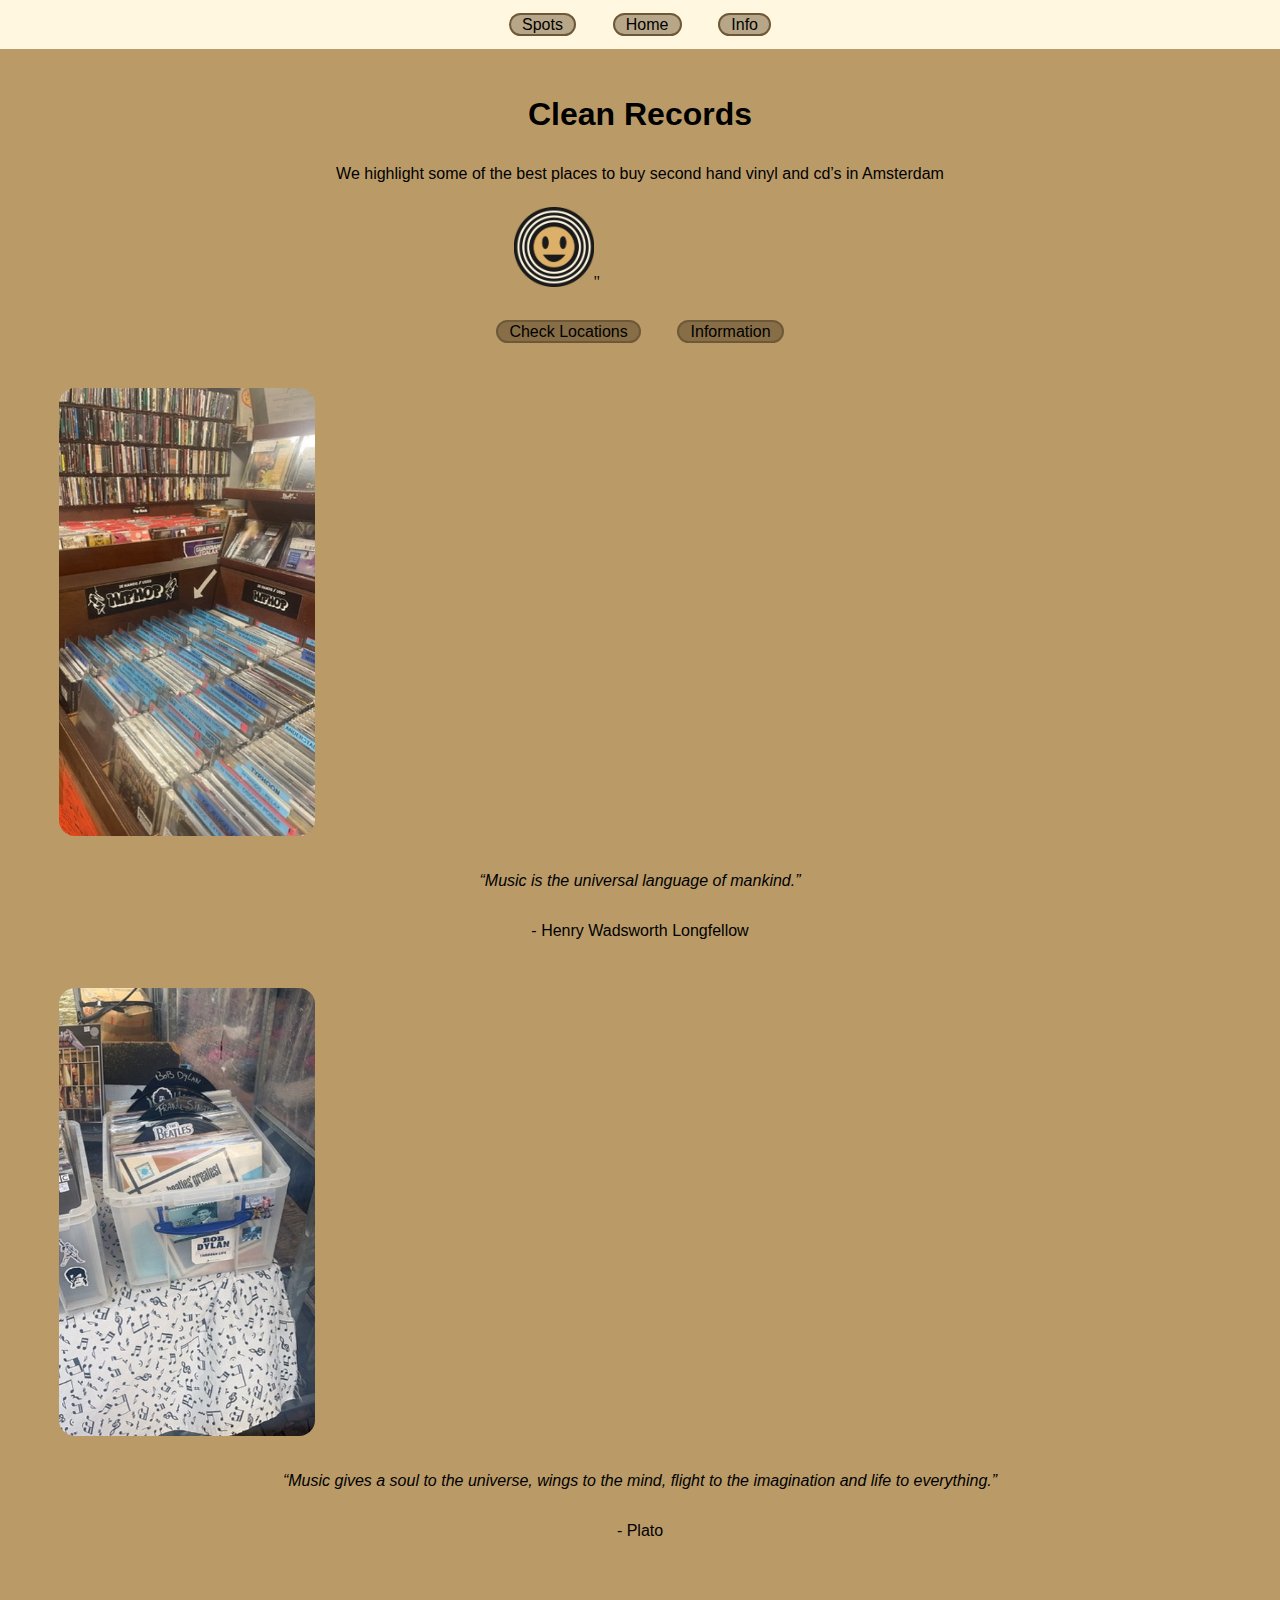
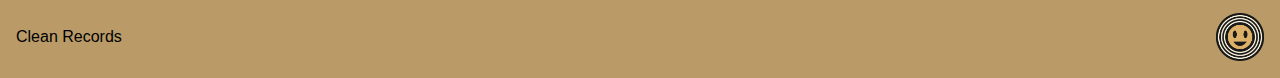
<file: index.html>
<!DOCTYPE html>
<html lang="en">
<head>
    <meta charset="UTF-8">
    <meta name="viewport" content="width=device-width, initial-scale=1.0">
    <title>Home</title>
    <link rel="stylesheet" href="style.css">
</head>
<body>
    <header>
        <nav>
            <li><a href="spots.html">Spots</a></li>
            <li><a href="index.html">Home</a></li>
            <li><a href="aboutus.html">Info</a></li>
        </nav>
    </header>
    <main>
        <h1>Clean Records</h1> 
        <p> We highlight some 
            of the best places 
            to buy second 
            hand vinyl and 
            cd’s in Amsterdam
        </p>
        <img class="logo" src="cleanrecords.png" alt="cleanrecords.png">"

        <nav>
            <ul><a href="spots.html">Check Locations</a></ul>
            <ul><a href="aboutus.html">Information</a></ul>
        </nav>

        <img src="9776D8E6-9B91-4B9C-8EE3-2E9ED63874D1_4_5005_c.jpeg" alt="9776D8E6-9B91-4B9C-8EE3-2E9ED63874D1_4_5005_c.jpeg">
        <p><i>“Music is the universal language of mankind.”</i></p>
        <p>- Henry Wadsworth Longfellow</p>
        <img src="88E937F8-1633-4946-99E0-1FCB8185F3E5_4_5005_c.jpeg" alt="88E937F8-1633-4946-99E0-1FCB8185F3E5_4_5005_c.jpeg">
        <p><i>“Music gives a soul to the universe, wings to the mind, flight to the imagination
            and life to everything.”</i> </p>
            
        <p>- Plato</p>

    </main>

    <footer>
        <p>Clean Records</p>
        <img src="cleanrecords.png" alt="cleanrecords.png">
    </footer>

    
</body>
</html>
</file>
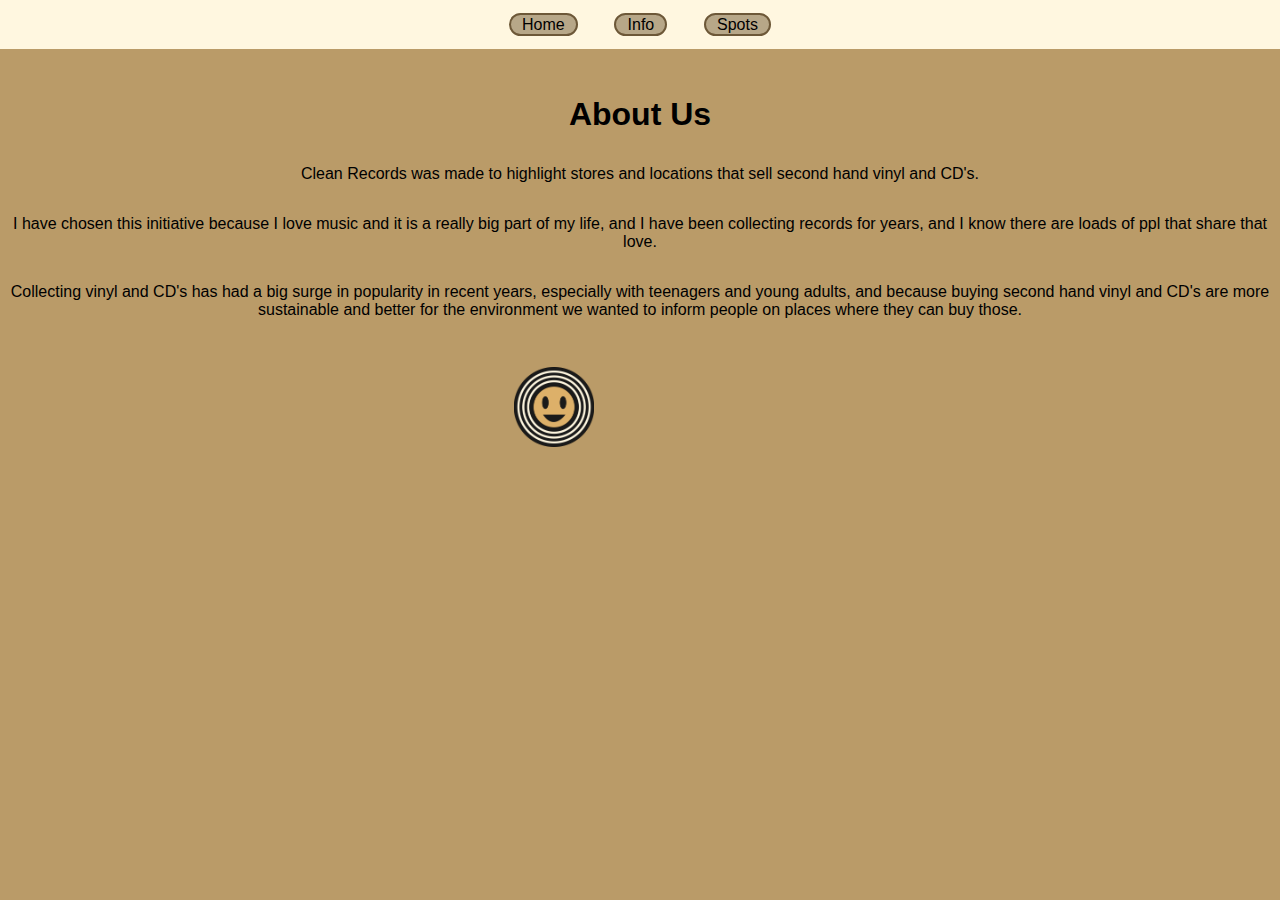
<file: aboutus.html>
<!DOCTYPE html>
<html lang="en">
<head>
    <meta charset="UTF-8">
    <meta name="viewport" content="width=device-width, initial-scale=1.0">
    <title>Document</title>
    <link rel="stylesheet" href="style.css">
</head>
<body>
    <header>
        <nav>
            <li><a href="index.html">Home</a></li>
            <li><a href="aboutus.html">Info</a></li>
            <li><a href="spots.html">Spots</a></li>
        </nav>
    </header>

    <main>
        <h1>About Us</h1>
        <p>Clean Records was made to highlight stores and locations that sell second hand vinyl and CD's.</p>
        <p>I have chosen this initiative because I love music and it is a really big part of my life, and I have been collecting records for years, and I know there are loads of ppl that share that love.</p>
        <p>Collecting vinyl and CD's has had a big surge in popularity in recent years, especially with teenagers and young adults, and because buying second hand vinyl and CD's are more sustainable and better for the environment we wanted to inform people on places where they can buy those.</p>
        <img class="logo2" src="cleanrecords.png" alt="cleanrecords.png">
    </main>
    
</body>
</html>
</file>
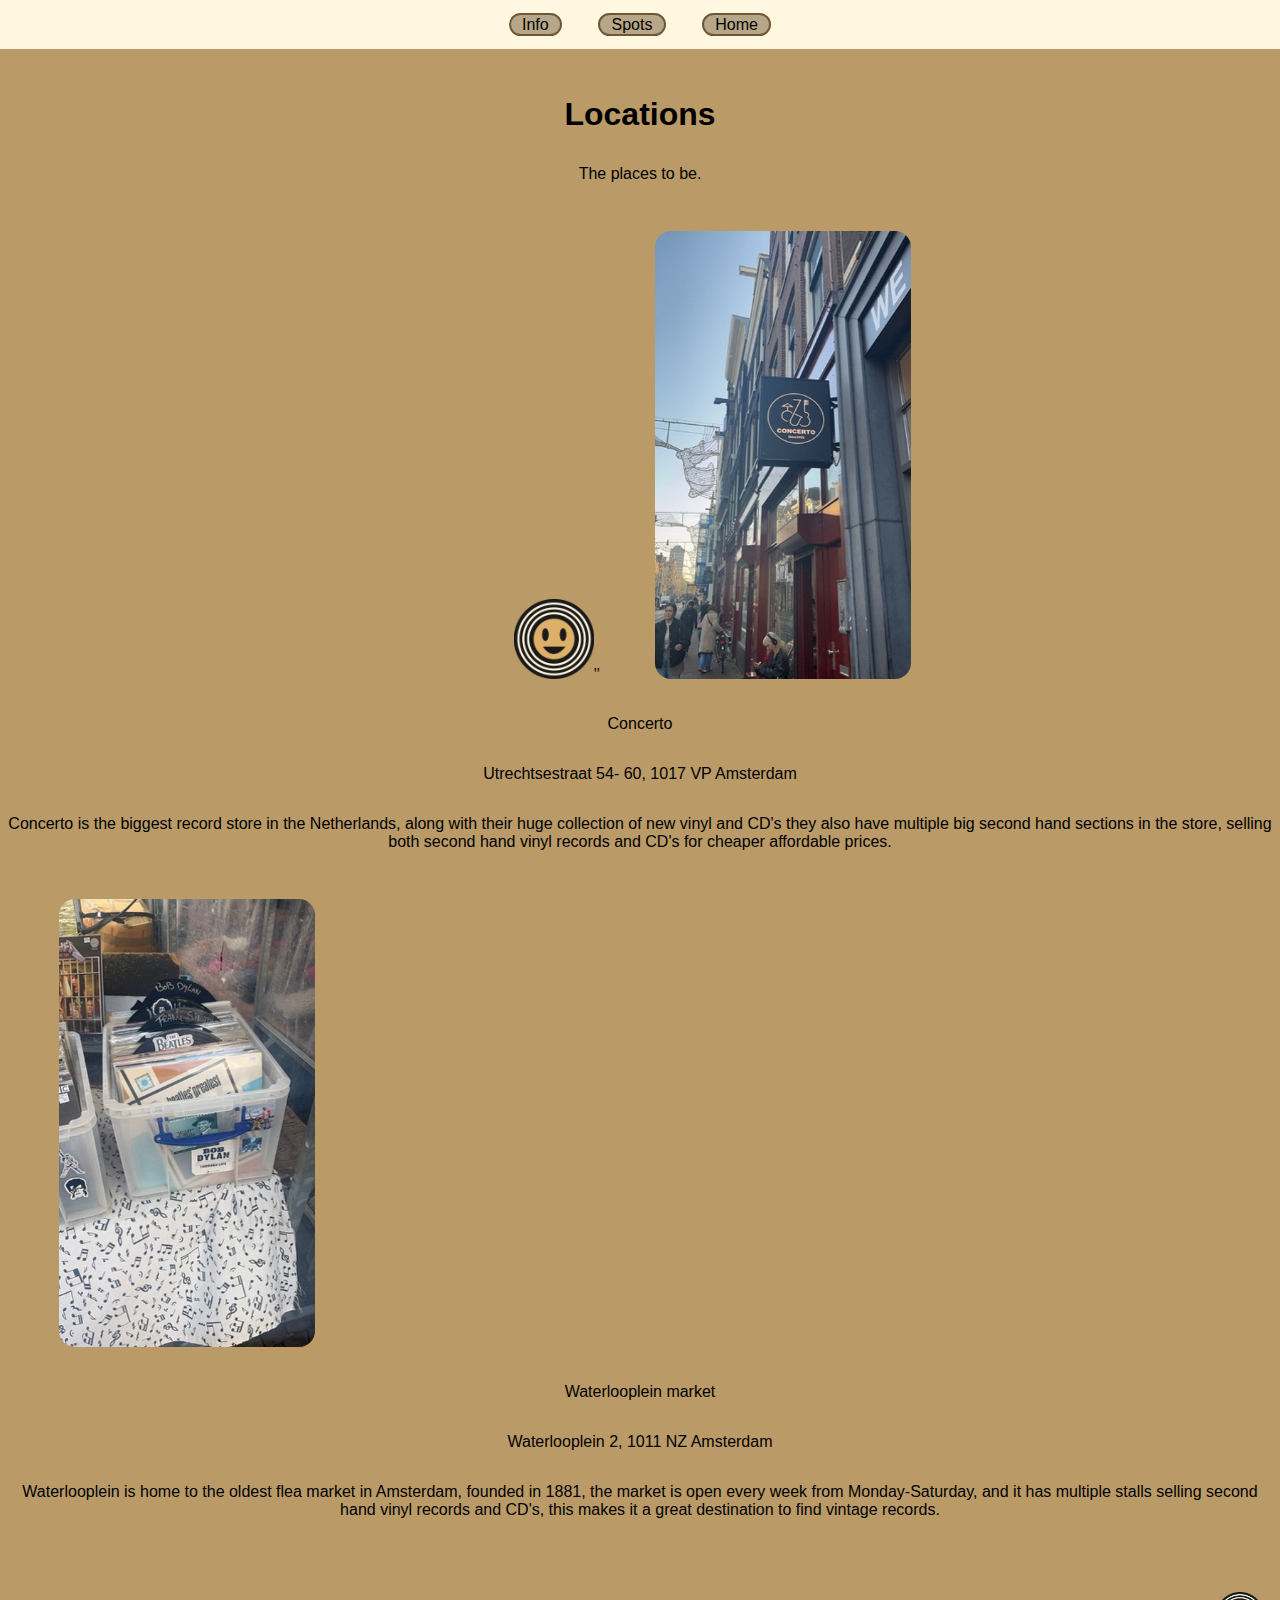
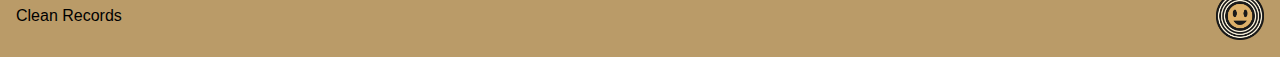
<file: spots.html>
<!DOCTYPE html>
<html lang="en">
<head>
    <meta charset="UTF-8">
    <meta name="viewport" content="width=device-width, initial-scale=1.0">
    <title>Document</title>
    <link rel="stylesheet" href="style.css">
</head>
<body>
    <header>
        <nav>
            <li><a href="aboutus.html">Info</a></li>
            <li><a href="spots.html">Spots</a></li>
            <li><a href="index.html">Home</a></li>
        </nav>
    </header>

    <main>
        <h1>Locations</h1>
        <p>The places to be.</p>
        <img class="logo" src="cleanrecords.png" alt="cleanrecords.png">"
        <img src="4911F5A4-B375-48EA-8DC4-A0D6A02F39CE_4_5005_c.jpeg" alt="4911F5A4-B375-48EA-8DC4-A0D6A02F39CE_4_5005_c.jpeg">
        <p>Concerto</p>
        <p>Utrechtsestraat 54- 60, 1017 VP Amsterdam</p>
        <p>Concerto is the biggest record store in the Netherlands, along with their huge collection of new vinyl and CD's they also have multiple big second hand sections in the store, selling both second hand vinyl records and CD's for cheaper affordable prices.</p>
        <img src="88E937F8-1633-4946-99E0-1FCB8185F3E5_4_5005_c.jpeg" alt="88E937F8-1633-4946-99E0-1FCB8185F3E5_4_5005_c.jpeg">
        <p>Waterlooplein market</p>
        <p>Waterlooplein 2, 1011 NZ Amsterdam </p>
        <p>Waterlooplein is home to the oldest flea market in Amsterdam, founded in 1881, the market is open every week from Monday-Saturday, and it has multiple stalls selling second hand vinyl records and CD's, this makes it a great destination to find vintage records.</p>
    </main>

    <footer>
        <p>Clean Records</p>
        <img src="cleanrecords.png" alt="cleanrecords.png">
    </footer>

    
</body>
</html>
</file>
<file: style.css>
body {
    background-color: #ba9b68;
}

h1 {
    font-family: poleno, sans-serif;
    font-size: 2em;
    text-align: center;
    margin-top: 3em;
}
main img {
    margin-left: 3.2em;
    margin-right: auto;
    margin-top: 2em;
    width: 16em;
    height: 28em;
    border-radius: 1em;
} 

.logo {
    width: 5em;
    height: 5em;
    margin-left: 40%;
    margin-top: 0.5em;

}

.logo2 {
    width: 5em;
    height: 5em;
    margin-left: 40%;
    margin-top: 2em;
}
footer {
    display: flex;
    justify-content: space-between;
    align-items: center;
    padding: 0.5em;
    margin-top: 3em;
}
footer img {
    width: 3em;
    height: 3em;
    margin-left: 0%;
    margin-top: 1em;
}

footer p {
    margin-left: 0%;
    margin-bottom: 1em;
}

p {
    font-family: poleno, sans-serif;
    font-size: 1em;
    text-align: center;
    margin-top: 2em;
}

header {
    background-color: #FFF7E0;
    position: fixed;
    width: 100%;
    top: 0;
    margin-left: -0.5em;
    margin-right: -0.5em;
}

nav {
    font-family: poleno, sans-serif;
    text-align: center;
    font-size: 1em;
    padding: 0.8em;
}

a {
    text-decoration: none;
    color: black;
}

li {
    display: inline-block;
    margin: 0 1em;
    background-color: rgba(111, 87, 47, 0.5) ;
    border-radius: 1em;
    padding: 0.05em 0.7em;
    outline-color: #9B7B48;
    border: 0.15em solid #6d5838;
}

ul {
    display: inline-block;
    margin: 0 1em;
    background-color: rgba(83, 66, 35, 0.5) ;
    border-radius: 1em;
    padding: 0.05em 0.7em;
    outline-color: #9B7B48;
    border: 0.15em solid #6d5838;
    margin-top: 1em;
}
</file>
